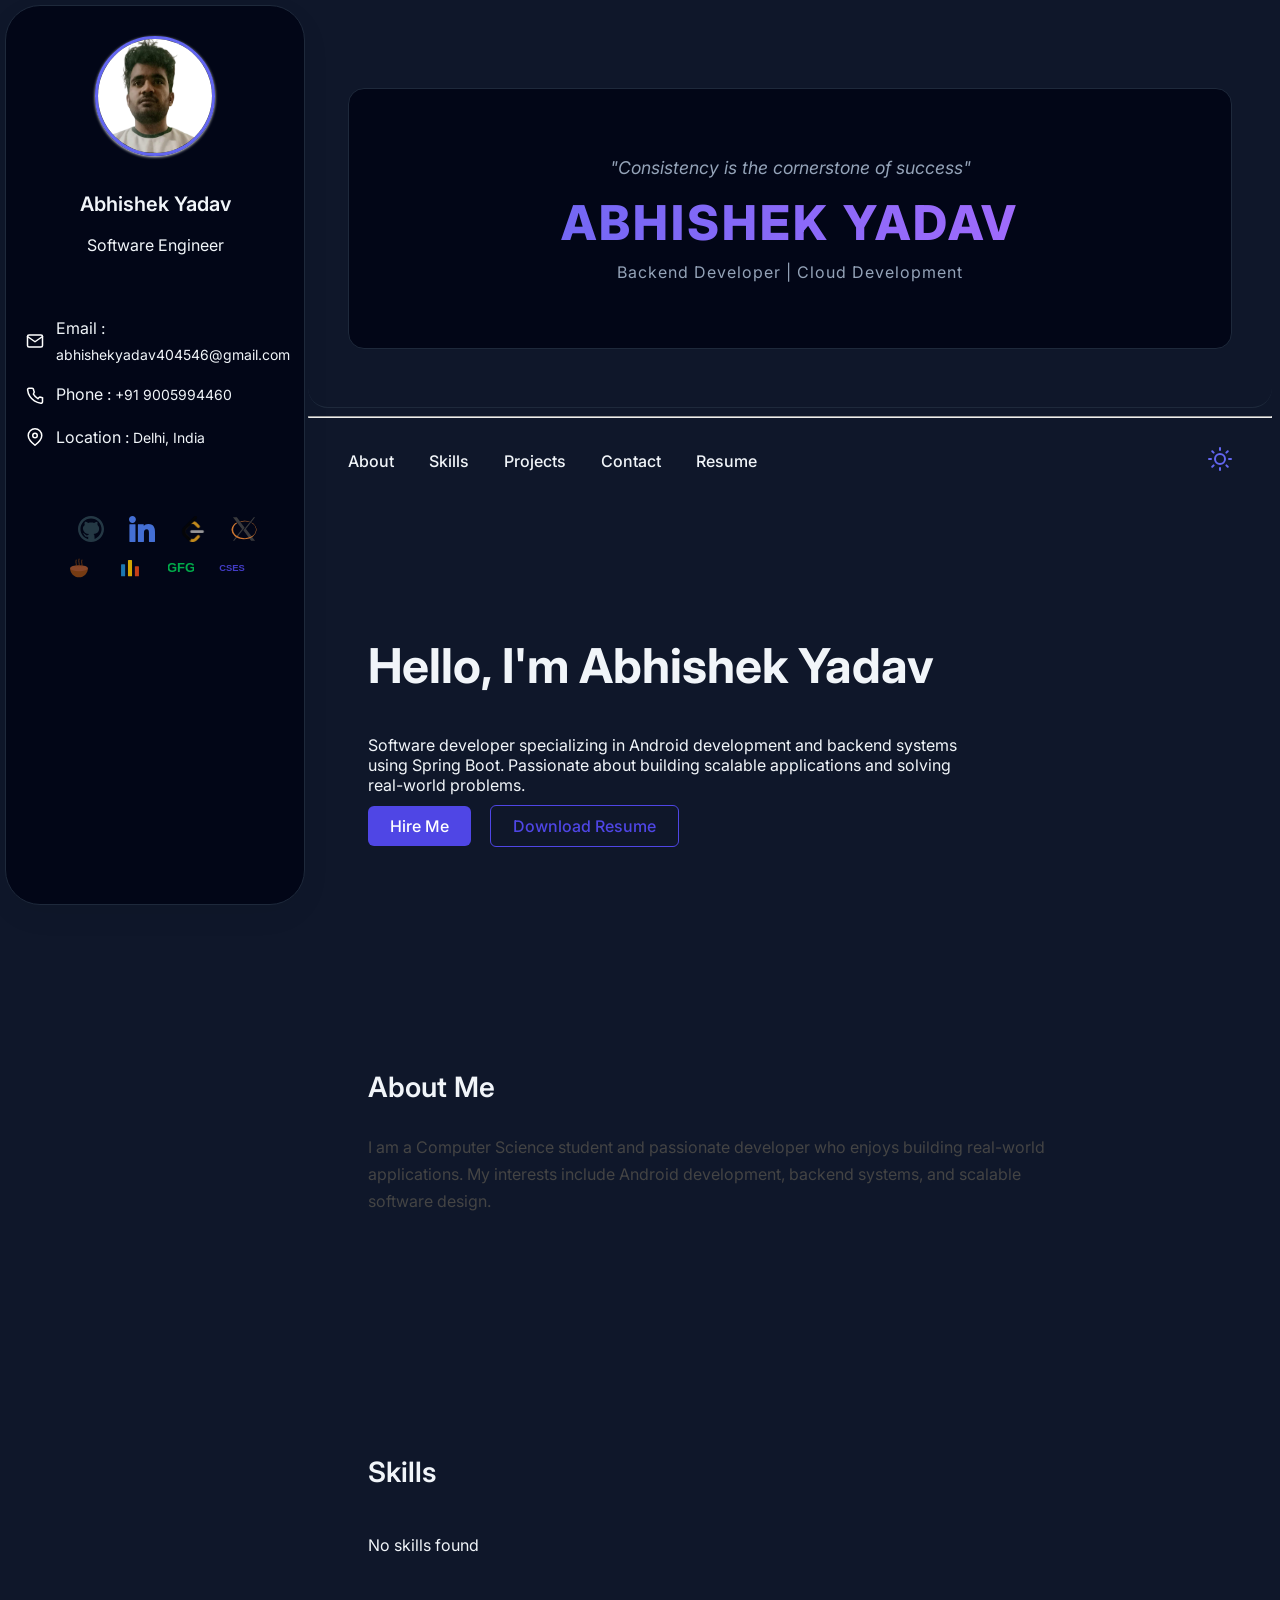
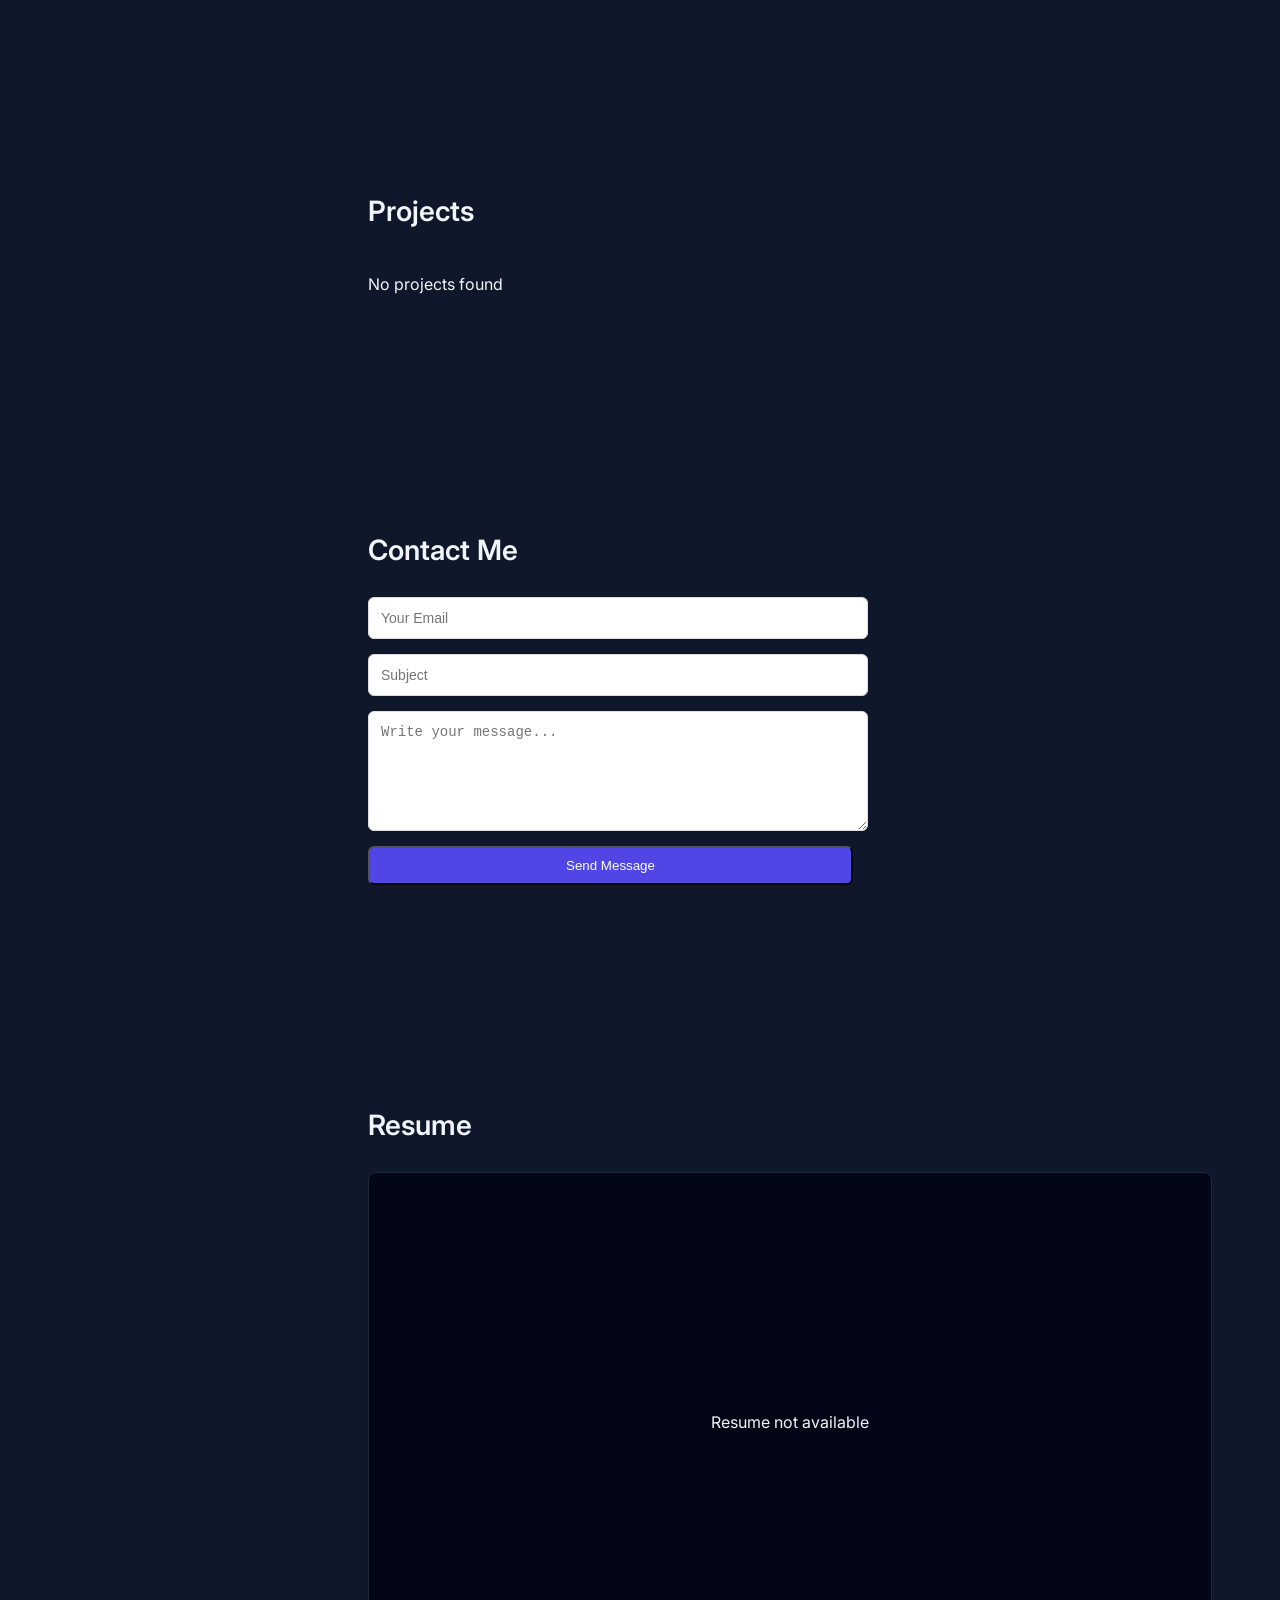
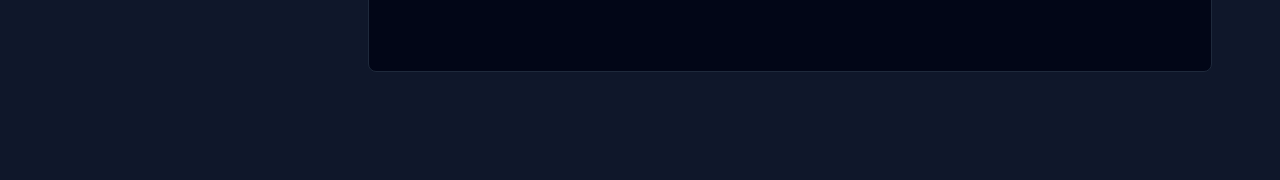
<file: portfolio-web/index.html>
<!DOCTYPE html>
<html lang="en">

<head>
    <meta charset="UTF-8">
    <meta name="viewport" content="width=device-width, initial-scale=1.0">
    <title>Abhishek Yadav | Portfolio</title>
    <!-- Google Fonts -->
    <link
        href="https://fonts.googleapis.com/css2?family=Poppins:wght@400;500;600;700&family=Inter:wght@300;400;500&display=swap"
        rel="stylesheet">
    <!-- CSS -->
    <link rel="stylesheet" href="assets/css/colors.css">
    <link rel="stylesheet" href="assets/css/base.css">
    <link rel="stylesheet" href="assets/css/layout.css">
    <link rel="stylesheet" href="assets/css/components.css">
    <link rel="stylesheet" href="assets/css/sections.css">
    <link rel="stylesheet" href="assets/css/responsive.css">
    <link rel="stylesheet" href="assets/css/banner.css">

</head>


<body>
    <div class="app-container">

        <aside class="sidebar">

            <!-- PROFILE -->
            <div class="profile-box">
                <div class="profile-img-wrap">
                    <img src="assets/images/profile/profile.png" class="profile-image" alt="Abhishek Yadav Profile">
                </div>

                <h2 class="profile-name">Abhishek Yadav</h2>
                <p class="profile-title">Software Engineer</p>
            </div>

            <!-- CONTACT -->
            <div class="sidebar-contact">

                <div class="contact-item">
                    <img src="assets/contact/email.svg" class="contact-icon">
                    <div>
                        <span class="contact-label">Email : </span>
                        <a class="about" href="mailto:abhishekyadav404546@gmail.com">
                            abhishekyadav404546@gmail.com
                        </a>
                    </div>
                </div>

                <div class="contact-item">
                    <img src="assets/contact/phone.svg" class="contact-icon">
                    <div>
                        <span class="contact-label">Phone : </span>
                        <a class="about" href="tel:+919005994460">
                            +91 9005994460
                        </a>
                    </div>
                </div>

                <div class="contact-item">
                    <img src="assets/contact/location.svg" class="contact-icon">
                    <div>
                        <span class="contact-label">Location : </span>
                        <a class="about" href="https://www.google.com/maps/place/%E0%A4%86+%E0%A4%B8%E0%A5%8D%E0%A4%95%E0%A5%8D%E0%A4%B5%E0%A4%BE%E0%A4%AF%E0%A4%B0+%E0%A4%AE%E0%A5%89%E0%A4%B2/@28.591555,77.381076,17z/data=!3m1!4b1!4m6!3m5!1s0x390cef0069bbc97f:0xf3b7beb1d9aa43f5!8m2!3d28.591555!4d77.381076!16s%2Fg%2F11nhh5550g?entry=ttu&g_ep=EgoyMDI2MDYwOS4wIKXMDSoASAFQAw%3D%3D">
                            Delhi, India
                    </div>
                </div>

            </div>

            <!-- SOCIAL -->
            <div class="sidebar-social">
                <a href="https://github.com/Abhi4821" target="_blank"><img src="assets/images/icons/github.svg"></a>
                <a href="https://www.linkedin.com/in/abhishek-yadav-53645b286/" target="_blank"><img
                        src="assets/images/icons/linkedin.svg"></a>
                <a href="https://leetcode.com/u/Abhishek_454647/" target="_blank"><img
                        src="assets/images/icons/leetcode.webp"></a>
                <a href="https://x.com/abhis7548_yadav" target="_blank"><img src="assets/images/icons/x.svg"></a>
            </div>

            <div class="sidebar-social">
                <a href="https://www.codechef.com/users/abhi_4821" target="_blank"><img
                        src="assets/images/icons/codechef.svg"></a>
                <a href="https://codeforces.com/profile/abhishak_5443221" target="_blank"><img
                        src="assets/images/icons/codeforces.svg"></a>
                <a href="https://www.geeksforgeeks.org/profile/user_dxt3ugzce67" target="_blank"><img
                        src="assets/images/icons/gfg.svg"></a>
                <a href="https://cses.fi/user/408075" target="_blank"><img src="assets/images/icons/cses.svg"></a>
            </div>

        </aside>

        <div class="overlay"></div>

        <!-- ================= MAIN CONTENT ================= -->
        <main class="main-content">
            <!-- BANNER -->
            <!-- <section class="banner-section">
                <img src="assets/images/banner/banner.jpg" class="banner-image" alt="portfolio banner">
            </section> -->
            <section class="banner-section">
               <div class="hero-banner">
                 <p class="banner-quote">"Consistency is the cornerstone of success"</p>
                 <h1 class="banner-name">ABHISHEK YADAV</h1>
                 <p class="banner-role">Backend Developer | Cloud Development</p>
               </div>
            </section>
            <hr>
            <!-- NAVBAR -->
            <header class="top-navbar">
                <div class="menu-toggle" id="menu-toggle">☰</div>
                <nav class="nav-menu">

                    <a href="#about" class="nav-link active">About</a>
                    <a href="#skills" class="nav-link">Skills</a>
                    <a href="#projects" class="nav-link">Projects</a>
                    <a href="#contact" class="nav-link">Contact</a>
                    <a href="#resume" class="nav-link">Resume</a>
                </nav>
                <div class="theme-toggle">
                    <img src="assets/images/icons/moon.svg" id="theme-icon" alt="theme toggle">
                </div>
            </header>
            <!-- HERO -->
            <section id="hero" class="hero-section">
                <div class="hero-content">
                    <h1 class="hero-title">
                        Hello, I'm <span>Abhishek Yadav</span>
                    </h1>
                    <p class="hero-description">
                        Software developer specializing in Android development
                        and backend systems using Spring Boot.
                        Passionate about building scalable applications
                        and solving real-world problems.
                    </p>
                    <div class="hero-buttons">
                        <a href="#contact" class="btn primary-btn">
                            Hire Me
                        </a>
                        <a href="#resume" class="btn outline-btn">
                            Download Resume
                        </a>
                    </div>
                </div>
            </section>


            <!-- ABOUT -->
            <section id="about" class="about-section">
                <h2 class="section-title">About Me</h2>
                <p class="about-text">
                    I am a Computer Science student and passionate developer who enjoys building
                    real-world applications. My interests include Android development, backend
                    systems, and scalable software design.
                </p>
            </section>


            <!-- SKILLS -->
            <section id="skills" class="skills-section">
                <h2 class="section-title">Skills</h2>
                <div id="skills-grid" class="skills-grid"></div>
            </section>


            <!-- PROJECTS -->
            <section id="projects" class="projects-section">
                <h2 class="section-title">Projects</h2>
                <div id="projects-grid" class="projects-grid"></div>
            </section>



            <!-- CONTACT -->
            <section id="contact" class="contact-section">
                <h2 class="section-title">Contact Me</h2>
                <div id="contact-alert" class="contact-alert"></div>
                <form id="contact-form" class="contact-form">
                    <input type="email" placeholder="Your Email" required>
                    <input type="text" placeholder="Subject">
                    <textarea placeholder="Write your message..." required></textarea>
                    <button type="submit" class="btn primary-btn">
                        Send Message
                    </button>
                </form>
            </section>
            <!-- RESUME -->
            <section id="resume" class="resume-section">
                <h2 class="section-title">Resume</h2>
                <div class="resume-viewer" id="resume-viewer">
                    <p>Loading resume...</p>
                </div>
            </section>

        </main>
    </div>
    <!-- JS -->
    <script src="assets/js/api.js"></script>
    <script src="assets/js/navigation.js"></script>
    <script src="assets/js/theme.js"></script>
    <script src="assets/js/skills.js"></script>
    <script src="assets/js/projects.js"></script>
    <script src="assets/js/contact.js"></script>
    <script src="assets/js/main.js"></script>
</body>

</html>
</file>
<file: portfolio-web/assets/css/colors.css>
/* COLOR SYSTEM */

/* LIGHT THEME */
:root {
    --bg-color: #ffffff;
    --sidebar-bg: #ccd1dcd7;
    --text-primary: #111827;
    --text-secondary: #6b7280;
    --border-color: #e5e7eb;
    --primary-color: #6366f1;
    --primary-hover: #4f46e5;
    --card-bg: #ccd1dcd7;
}

/* DARK THEME */
.dark-mode {
    --bg-color: #0f172a;
    --sidebar-bg: #020617;
    --text-primary: #f1f5f9;
    --text-secondary: #94a3b8;
    --border-color: #1e293b;
    --primary-color: #6366f1;
    --primary-hover: #4f46e5;
    --card-bg: #020617;
}

.dark-mode .skill-card:hover,
.dark-mode .project-card:hover,
.dark-mode .resume-viewer:hover,
.dark-mode .sidebar:hover,
.dark-mode .top-navbar:hover{
    box-shadow:0 10px 30px rgba(0,0,0,0.6);
}
</file>
<file: portfolio-web/assets/css/base.css>
/* SCROLL ANIMATION */
section {
    opacity: 0;
    transform: translateY(40px);
    transition: all 0.6s ease;
}
section.show {
    opacity: 1;
    transform: translateY(0);
}
html {
    scroll-behavior: smooth;
    scroll-padding-top: 90px;
}
*{
box-sizing:border-box;
}
body{
background:var(--bg-color);
color:var(--text-primary);
font-family:'Inter',sans-serif;
}
</file>
<file: portfolio-web/assets/css/layout.css>
/* ===============================
GLOBAL LAYOUT
================================ */
.app-container {
    display: flex;
    min-height: 100vh;
}

/* ===============================
SIDEBAR
================================ */

.sidebar {
    margin: 5px;
    width: 300px;
    height: calc(100vh - 10px);
    position: fixed;
    left: 0;
    top: 0;
    display: flex;
    flex-direction: column;
    align-items: center;
    padding: 30px 20px;
    border-radius: 35px;
    background: var(--sidebar-bg);
    border: 1px solid var(--border-color);
    box-shadow: 0 10px 30px rgba(0, 0, 0, 0.05);
    /* smooth animation */
    transition:
        transform .35s cubic-bezier(.25, .8, .25, 1),
        box-shadow .35s ease,
        background .35s ease;
    will-change: transform;
}


.sidebar:hover {
    transform:scale(1.02) translateY(-4px);
    box-shadow: 0 20px 45px rgba(0, 0, 0, 0.6);
}

.dark-mode .sidebar:hover {
    box-shadow: 0 20px 45px rgba(245, 242, 242, 0.6);
}


/* ===============================
MAIN CONTENT
================================ */


.main-content {
    margin-left: 315px;
    width: calc(100% - 300px);
}

/* ===============================
BANNER
================================ */

.banner-section {
    width: 100%;
    height: 400px;
    overflow: hidden;
    position: relative;
    border-radius: 20px;
    /* padding-top: 2px;  */

    z-index: 1;
    border-bottom:1px solid var(--border-color);
}

.banner-image {
    width: 100%;
    height: 100%;
    border-radius: 20px;
    object-fit: cover;
    transition: transform .8s cubic-bezier(.25, .8, .25, 1),
        box-shadow .6s ease;
    will-change: transform;
}

/* hover zoom effect */
.banner-section:hover .banner-image {
    transform: scale(1.05);
    box-shadow: 0 12px 30px rgba(0, 0, 0, 0.75);

}

.dark-mode .banner-section:hover .banner-image {
    transform: scale(1.05);
    box-shadow: 0 12px 30px rgba(233, 230, 230, 0.8);
}




/* NAVBAR */
.top-navbar {
    position: sticky;
    top: 0;
    height: 70px;
    display: flex;
    align-items: center;
    justify-content: space-between;
    padding: 0 40px;

    z-index: 1000;

    background: transparent;
    transition: all .35s ease;
}

/* navbar hover shadow */
.top-navbar:hover {
    box-shadow: 0 5px 20px rgba(0, 0, 0, 0.35);
}

.dark-mode .top-navbar:hover {
    box-shadow: 0 5px 20px hsla(0, 20%, 99%, 0.35);
}



/* NAV MENU */
.nav-menu {
    display: flex;
    align-items: center;
    gap: 35px;
    font-size: 16px;
}




/* HERO SECTION */
.hero-section{
padding:60px 40px 50px 40px;
display:flex;
align-items:center;
}




/* ABOUT SECTION */

.about-section{
padding:60px 40px;
}





/* SKILLS SECTION */
.skills-section{
padding:60px 40px;
}





/* PROJECT SECTION */
.projects-section{
padding:60px 40px;
}





/* CONTACT SECTION */
.contact-section{
padding:60px 40px;
}





/* RESUME SECTION */
.resume-section{
padding:60px 40px 40px 40px;
}
</file>
<file: portfolio-web/assets/css/components.css>
/* PROFILE */
.profile-box {
    text-align: center;
    margin-bottom: 40px;
}

.profile-image {
    width: 120px;
    height: 120px;
    border-radius: 50%;
    object-fit: cover;
    border: 3px solid var(--primary-color);
    box-shadow: 0 10px 25px rgba(0, 0, 0, 0.5);
    transition: .3s;
    margin-bottom: 15px;
}

.profile-image:hover {
    transform: scale(1.05);
}

.dark-mode .profile-image:hover {
    transform: scale(1.05);
    box-shadow: 0 1px 3px #f9f8f8ec;
}

.dark-mode .profile-image {
    box-shadow: 0 1px 3px #f9f8f8ec;
}

.profile-name {
    font-size: 20px;
    font-weight: 600;
}

.profile-title {
    font-size: 14px;
    color: #777;
}



/* SIDEBAR CONTACT */
.sidebar-contact {
    width: 100%;
    margin-bottom: 40px;
}

.contact-item {
    display: flex;
    align-items: center;
    gap: 12px;
    margin-bottom: 15px;
}


.contact-label {
    font-size: 12px;
    color: var(--text-secondary);
}

.contact-item a {
    font-size: 14px;
    text-decoration: none;
    color: var(--text-primary);
    transition: .3s;
}

.contact-item a:hover {
    color: var(--primary-color);
}

.contact-item a:hover {
    color: var(--primary-color);
}

.contact-icon {
    width: 18px;
    height: 18px;
    flex-shrink: 0;
    filter: brightness(0);
}
/* Dark mode */
.dark-mode .contact-icon {
    filter: brightness(0) invert(1);
}




/* SOCIAL ICONS */
.sidebar-social {
    display: flex;
    justify-content: center;
    align-items: center;
    gap: 25px;
    margin-top: 10px;
}

.sidebar-social img {

    width: 26px;
    height: 26px;

    object-fit: contain;

    transition: .3s;

    opacity: 0.85;

}

.sidebar-social img:hover {
    transform: translateY(-4px) scale(1.15);
    opacity: 1
}





/* NAV LINKS */
.nav-link {
    text-decoration: none;
    font-weight: 500;
    color: var(--text-primary);
    position: relative;
    transition: .3s;
}

.nav-link::after {
    content: "";
    position: absolute;
    left: 0;
    bottom: -6px;
    width: 0;
    height: 2px;
    background: var(--primary-color);
    transition: .3s;
}

.nav-link:hover::after {
    width: 100%;
}

.nav-link.active {
    color: var(--primary-color);
}

/* navbar when covering banner */

.nav-solid {
    background: var(--card-bg);
    backdrop-filter: blur(10px);
    box-shadow: 0 6px 20px rgba(0, 0, 0, 0.25);
}

.dark-mode .nav-solid {
    background: rgba(2, 6, 23, 0.7);
    box-shadow: 0 8px 25px rgba(0, 0, 0, 0.20);
}





/* Toggle */
.theme-toggle img {
    width: 24px;
    cursor: pointer;
    transition: .3s;
}

.theme-toggle img:hover {
    transform: rotate(360deg) scale(1.1);
}

/* HERO */
HERO
================================ */
.hero-title {
    font-size: 52px;
    font-weight: 700;
    margin-bottom: 10px;
}

.hero-description {
    font-size: 16px;
    max-width: 600px;
    margin-bottom: 10px;
}

/* BUTTONS */
.btn {
    padding: 10px 22px;
    border-radius: 6px;
    text-decoration: none;
    font-weight: 500;
    margin-right: 15px;
    display: inline-block;
}

.primary-btn {
    background: #4f46e5;
    color: white;
}

.outline-btn {
    border: 1px solid #4f46e5;
    color: #4f46e5;
}

/* SECTION TITLES */
.section-title {
    font-size: 28px;
    font-weight: 600;
    margin-bottom: 30px;
}

/* SKILLS GRID */
.skills-grid {
    display: grid;
    grid-template-columns: repeat(3, 1fr);
    gap: 30px;
}


/* PROJECT GRID */

.projects-grid {
    display: grid;
    grid-template-columns: repeat(3, 1fr);
    gap: 30px;
}

/* CONTACT FORM */
.contact-form {
    display: flex;
    flex-direction: column;
    gap: 15px;
    max-width: 500px;
}

.contact-form input,
.contact-form textarea {
    padding: 12px;
    border: 1px solid #ddd;
    border-radius: 6px;
    font-size: 14px;
}

.contact-form textarea {
    min-height: 120px;
    resize: vertical;
}
</file>
<file: portfolio-web/assets/css/sections.css>
/* ===============================
ABOUT SECTION
================================ */

.about-text {
    max-width: 700px;
    line-height: 1.7;
    font-size: 16px;
    color: #444;
}
.profile-title {
    max-width: 700px;
    line-height: 1.7;
    font-size: 16px;
    color: var(--textprimary);
}

.contact-label {
    max-width: 700px;
    line-height: 1.7;
    font-size: 16px;
    color: var(--textprimary);
}

.about{
    max-width: 400px;
    line-height: 1.7;
    font-size: 8px;
    color: var(--textprimary);
}

/* ===============================
SKILL CARD
================================ */


.skills-grid .skill-card {
    background: var(--card-bg);
    overflow: hidden;
    border-radius: 10px;
    border: 1px solid var(--border-color);
    text-align: center;
    transition: 0.3s;
}

.skill-card img {
    width: 100%;
    height: 180px;
    object-fit: cover;
}

.skill-card h3 {
    font-size: 16px;
    font-weight: 600;
}

/* hover */



.skill-card:hover {
    transform: translateY(-6px);
    box-shadow: 0 12px 30px rgba(0, 0, 0, 0.75);
}

.dark-mode .skill-card:hover {
    box-shadow: 0 12px 30px rgba(255, 255, 255, 0.52);
}

/* ===============================
PROJECT CARD
================================ */

.project-card {
    border-radius: 10px;
    overflow: hidden;
    border: 1px solid var(--border-color);
    background: var(--card-bg);
    transition: 0.3s;
}

.project-card img {
    width: 100%;
    height: 180px;
    object-fit: cover;
}

.project-content {
    padding: 20px;
}

.project-title {
    font-size: 18px;
    font-weight: 600;
    margin-bottom: 10px;
}

.project-links {
    margin-top: 15px;
    display: flex;
    gap: 15px;
}

.project-links a {
    font-size: 14px;
    text-decoration: none;
    color: #4f46e5;
}

/* hover */


.project-card:hover {
    transform: translateY(-6px);
    box-shadow: 0 15px 35px rgba(0, 0, 0, 0.75);
}

.dark-mode .project-card:hover {
    box-shadow: 0 15px 35px rgba(255, 255, 255, 0.52);
}






/* ===============================
RESUME VIEWER
================================ */

.resume-viewer {
    width: 100%;
    height: 500px;
    border: 1px solid var(--border-color);
    border-radius: 8px;
    display: flex;
    align-items: center;
    justify-content: center;
    background: var(--card-bg);
}


/* ===============================
CARD LOADING PLACEHOLDER
================================ */

.loading-card {
    height: 150px;
    background: #f2f2f2;
    border-radius: 8px;
    animation: pulse 1.5s infinite;
}

@keyframes pulse {
    0% {
        opacity: 0.6;
    }

    50% {
        opacity: 1;
    }

    100% {
        opacity: 0.6;
    }
}

section {
    /* min-height:100vh; */
    padding: 80px 40px;
}


/* ===============================
GLOBAL CARD HOVER SYSTEM
================================ */

.skill-card,
.project-card,
.resume-viewer {
    transition: all 0.3s ease;
}

.skill-card:hover,
.project-card:hover,


/* light theme */
.resume-viewer:hover {
    box-shadow: 0 15px 35px rgba(0, 0, 0, 0.55);
}

/* dark theme */
.dark-mode .resume-viewer:hover {
    box-shadow: 0 15px 35px rgba(255, 255, 255, 0.52);
}

section {
    padding: 80px 40px;
}


.contact-alert {
    display: none;
    padding: 12px 16px;
    border-radius: 6px;
    margin-bottom: 15px;
    font-size: 14px;
}

.contact-alert.success {
    background: #dcfce7;
    color: #166534;
    border: 1px solid #22c55e;
}

.contact-alert.error {
    background: #fee2e2;
    color: #991b1b;
    border: 1px solid #ef4444;
}

.dark-mode .contact-alert.success {
    background: #052e16;
    color: #4ade80;
}

.dark-mode .contact-alert.error {
    background: #450a0a;
    color: #f87171;
}
</file>
<file: portfolio-web/assets/css/responsive.css>
/* ===============================
LAPTOP / DESKTOP (DEFAULT)
width >= 1200px
================================ */

.sidebar {
    width: 300px;
    position: fixed;
    left: 0;
    top: 0;
    height: 100vh;
    overflow-y: auto;
}

.main-content {
    margin-left: 300px;
    width: calc(100% - 300px);
}

.skills-grid {
    grid-template-columns: repeat(3, 1fr);
}

.projects-grid {
    grid-template-columns: repeat(3, 1fr);
}

.hero-section {
    padding: 100px 60px;
}

.about-section,
.skills-section,
.projects-section,
.contact-section,
.resume-section {
    padding: 100px 60px;
}

.hero-title {
    font-size: 48px;
}

.menu-toggle {
    display: none;
}


/* ===============================
TABLET VIEW
width < 1200px
================================ */

@media (max-width:1200px) {

    .sidebar {
        width: 220px;
    }

    .main-content {
        margin-left: 220px;
        width: calc(100% - 220px);
    }

    .skills-grid {
        grid-template-columns: repeat(2, 1fr);
    }

    .projects-grid {
        grid-template-columns: repeat(2, 1fr);
    }
}


/* ===============================
MOBILE VIEW
width < 768px
================================ */

@media (max-width:768px) {

    .sidebar {
        position: fixed;
        left: -100%;
        margin-top: 50px;
        top: 0;
        width: 70%;
        height: 100%;
        background: var(--sidebar-bg);
        z-index: 1000;
        transition: 0.3s;
    }

    .sidebar.active {
        left: 0;
        body.no-scroll {
          overflow: hidden;
        }
    }

    .main-content {
        margin-left: 0;
        width: 100%;
    }

    .banner-section {
        height: 160px;
    }

    .top-navbar {
        padding: 0 20px;
        display: flex;
        align-items: center;
        justify-content: space-between;
        overflow: hidden;
        position: sticky;
        top: 0;
        z-index: 1100;

    }
    

    .nav-menu {
        display: flex;
        overflow-x: auto;
        white-space: nowrap;
        gap: 15px;
       
        scroll-behavior: smooth;
        overflow-x: auto
    }

    .nav-menu::-webkit-scrollbar {
        height: 6px;   /* horizontal scrollbar height */
    }

    .nav-menu::-webkit-scrollbar-thumb {
       background: gray;
       border-radius: 10px;
    }
    .hero-section {
        padding: 60px 20px;
    }

    .about-section,
    .skills-section,
    .projects-section,
    .contact-section,
    .resume-section {
        padding: 60px 20px;
    }

    .skills-grid,
    .projects-grid {
        grid-template-columns: 1fr;
    }

    .hero-title {
        font-size: 30px;
    }

    .menu-toggle {
        display: block;
        font-size: 28px;
        cursor: pointer;
        gap: 29px;
        color: var(--text-primary);
    }
}


/* ===============================
EXTRA
================================ */

/* body.no-scroll {
    overflow: hidden;
    height: 100%;
} */


.overlay {
    position: fixed;
    top: 0;
    left: 0;
    width: 100%;
    height: 100%;
    background: rgba(0,0,0,0.4);
    opacity: 0;
    visibility: hidden;
    transition: 0.3s;
    z-index: 999;
}

.overlay.active {
    opacity: 1;
    visibility: visible;
}
</file>
<file: portfolio-web/assets/css/banner.css>
.hero-banner {
  border-radius: 16px;
  padding: 50px 40px;
  text-align: center;
  background: var(--card-bg);
  border: 1px solid var(--border-color);
  overflow: hidden;
  transition: background 0.3s ease, border-color 0.3s ease;
}

.banner-quote {
  font-size: 1.1rem;
  color: var(--text-secondary);
  font-style: italic;
  margin-bottom: 15px;
}

.banner-name {
  font-size: 3rem;
  font-weight: 800;
  letter-spacing: 3px;
  background: linear-gradient(90deg, var(--primary-color), #b06cff);
  -webkit-background-clip: text;
  background-clip: text;
  color: transparent;
  margin: 0;
}

.hero-banner:hover {
  
  box-shadow: 0 10px 30px var(--text-primary);

  transform: translateY(-2px);
  transition: box-shadow 0.3s ease, transform 0.5s ease;
}

.dark-mode .hero-banner:hover {
    box-shadow: 0 10px 30px rgba(233, 231, 231, 0.15);
}

.banner-role {
  margin-top: 10px;
  font-size: 1rem;
  color: var(--text-secondary);
  letter-spacing: 1px;
}
</file>
